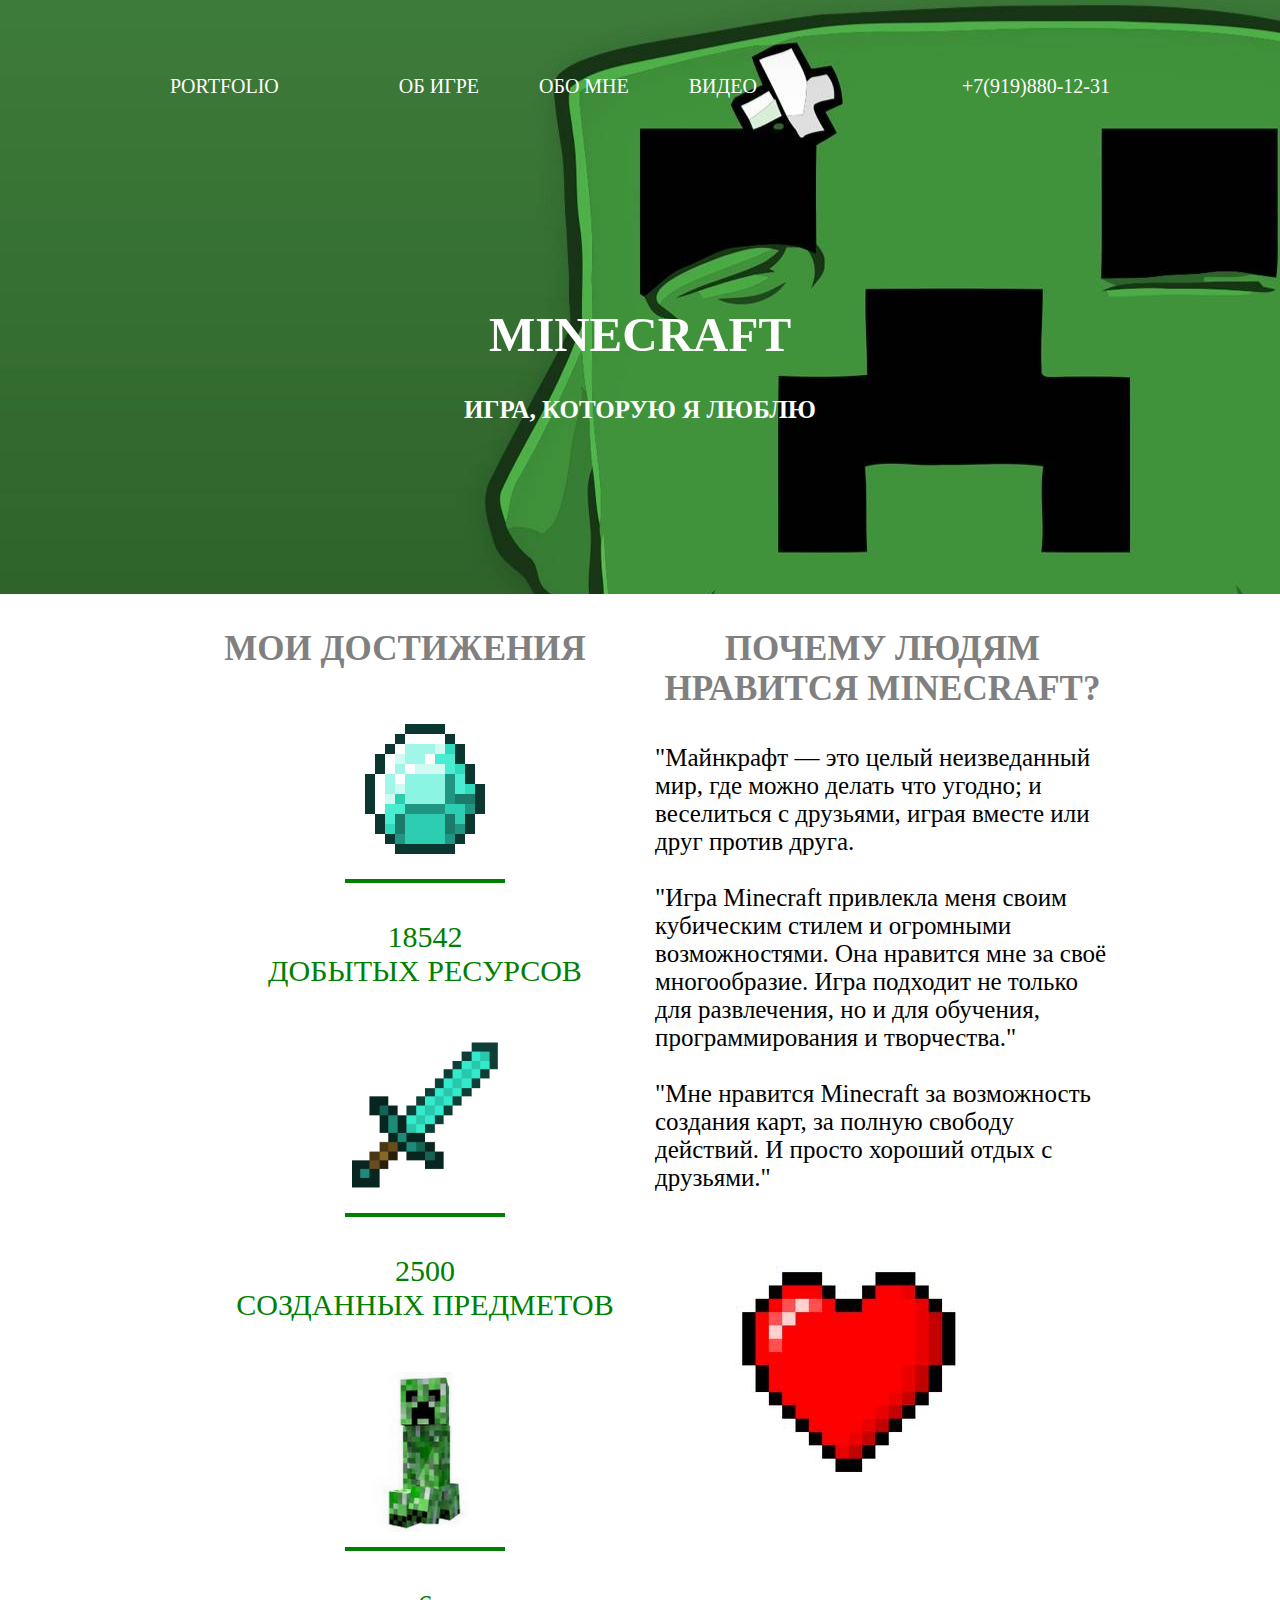
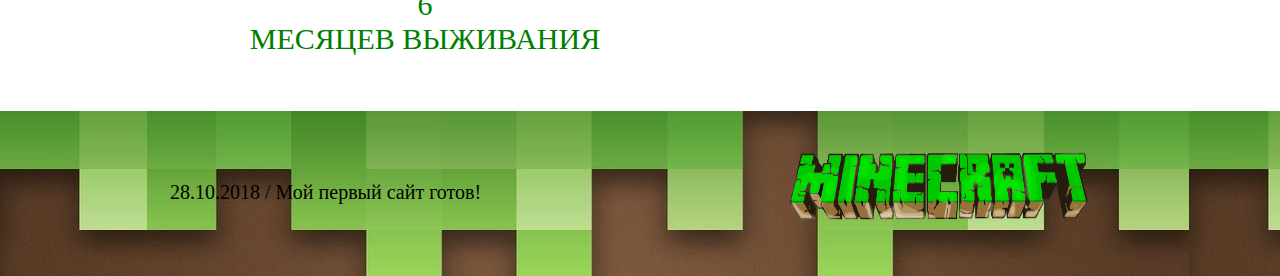
<file: Кодабра_тестовое_задание/index.html>
﻿<!DOCTYPE html>
<html>
<head>
	<title>Мой первый сайт</title>
	<link rel="stylesheet" type="text/css" href="css/main.css">
</head>
<body>
	<section class="header">
		<div class="container">
			<div class="menu">
				<p class="logo">Portfolio</p>
				<ul class="menu_items">
					<li class="menu_item">
						<a href="https://ru.wikipedia.org/wiki/Minecraft" class="menu_link">
							Об игре
						</a>
					</li>
					<li class="menu_item">
						<a href="https://vk.com/id21761958" class="menu_link">
							Обо мне
						</a>
					</li>
					<li class="menu_item">
						<a href="https://www.youtube.com/results?search_query=minecraft" class="menu_link">
							Видео
						</a>
					</li>
				</ul>
				<p class="tel">+7(919)880-12-31</p>
			</div>
			<div class="title">
				<h1>Minecraft</h1>
				<h2>Игра, которую я люблю</h2>
			</div>
		</div>
	</section>


	<section class="about">
		<div class="container">
			<div class="progress">
				<div class="progress__first">
					<h3>Мои достижения</h3>
					<ul class="progress__items">
						<li class="progress__item">
							<img src="img/brilliant.png" class="progress__item_img">
							<p>
								18542
								<br> 
								добытых ресурсов
							</p>
						</li>
						<li class="progress__item">
							<img src="img/sword.png" class="progress__item_img">
							<p>
								2500
								<br>
								созданных предметов
							</p>
						</li>
						<li class="progress__item">
							<img src="img/creep.png" class="progress__item_img">
							<p>
								6 
								<br>
								месяцев выживания
							</p>
						</li>
					</ul>
				</div>
				<div class="progress__second">
					<div class="question">
					<h3>
						Почему людям нравится Minecraft?
					</h3>
					<p class="question__text">
						"Майнкрафт — это целый неизведанный мир, где можно делать что угодно; и веселиться с друзьями, играя вместе или друг против друга.
						<br>
						<br>
						"Игра Minecraft привлекла меня своим кубическим стилем и огромными возможностями. Она нравится мне за своё многообразие. Игра подходит не только для развлечения, но и для обучения, программирования и творчества."
						<br>
						<br>
						"Мне нравится Minecraft за возможность создания карт, за полную свободу действий. И просто хороший отдых с друзьями."
					</p>
					<img src="img/heart.png" class="question__img">
					</div>
				</div>
			</div>
		</div>
	</section>
	<section class="footer">
		<div class="container">
			<div class="footer__items">
				<p class="footer__text">28.10.2018 / Мой первый сайт готов!</p>
				<img src="img/logo.png" class="footer__img">
			</div>
		</div>
	</section>
</body>
</html>
</file>
<file: Кодабра_тестовое_задание/css/main.css>
body {
	padding: 0px;
	margin: 0px;
	font-size: 20px;
}

section, div, li, ul, button {
	box-sizing: border-box;
}


.container{
	width: 980px;
	padding: 0px 20px;
	margin: 0px auto;
}

/*---Section Header---*/
.header {
	background: url(../img/bg.jpg) no-repeat center center;
	color: white;
}

.menu {
	display: block;
	padding-top: 55px;
	text-transform: uppercase;
}

.logo {
	float: left;
	margin-right: 80px;
}

.menu_items {
	display: inline-block;
}
.menu_item {
	display: block;
	float: left;
	margin-right: 60px;
}

.menu_link {
	color: white;
	text-decoration: none;
}

.tel {
	float: right;
}

.title {
	padding: 150px 0px;
	text-align: center;
}

h1 {
	padding: 0px 0px;
	font-size: 49px;
	text-transform: uppercase;
}

h2 {
	padding: 0px 0px;
	font-size: 25px;
	text-transform: uppercase;
}


/* --- Section About ---*/

.progress {
	display: inline-block;
}
.progress__first{
	float: left;
	width: 50%;
}

.progress__item {
	display: block;
	margin-bottom: 50px;
	font-size: 30px;
	color: green;
	text-align: center;
	text-transform: uppercase;
}

.progress__item_img {
	width: 160px;
	height: 160px;
	padding-bottom: 15px;
	border-bottom: 4px solid green;
}

.progress__second {
	float: right;
	width: 50%;
	padding-left: 15px;
}

h3 {
	text-transform: uppercase;
	text-align: center;
	color: grey;
	font-size: 35px; 
}

.question__text {
	font-size: 25px;
}

.question__img {
	padding: 40px 0px 0px 80px;
}

/*---Footer---*/

.footer {
	background: url(../img/footer_bg.png);
}

.footer__items {
	display: inline-block;
}

.footer__text {
	padding-top: 50px;
	font-size: 20px;
	float: left; 
}

.footer__img {
	margin-left: 300px;
	width: 320px;
	height: 160px;
	float: right;
}
</file>
